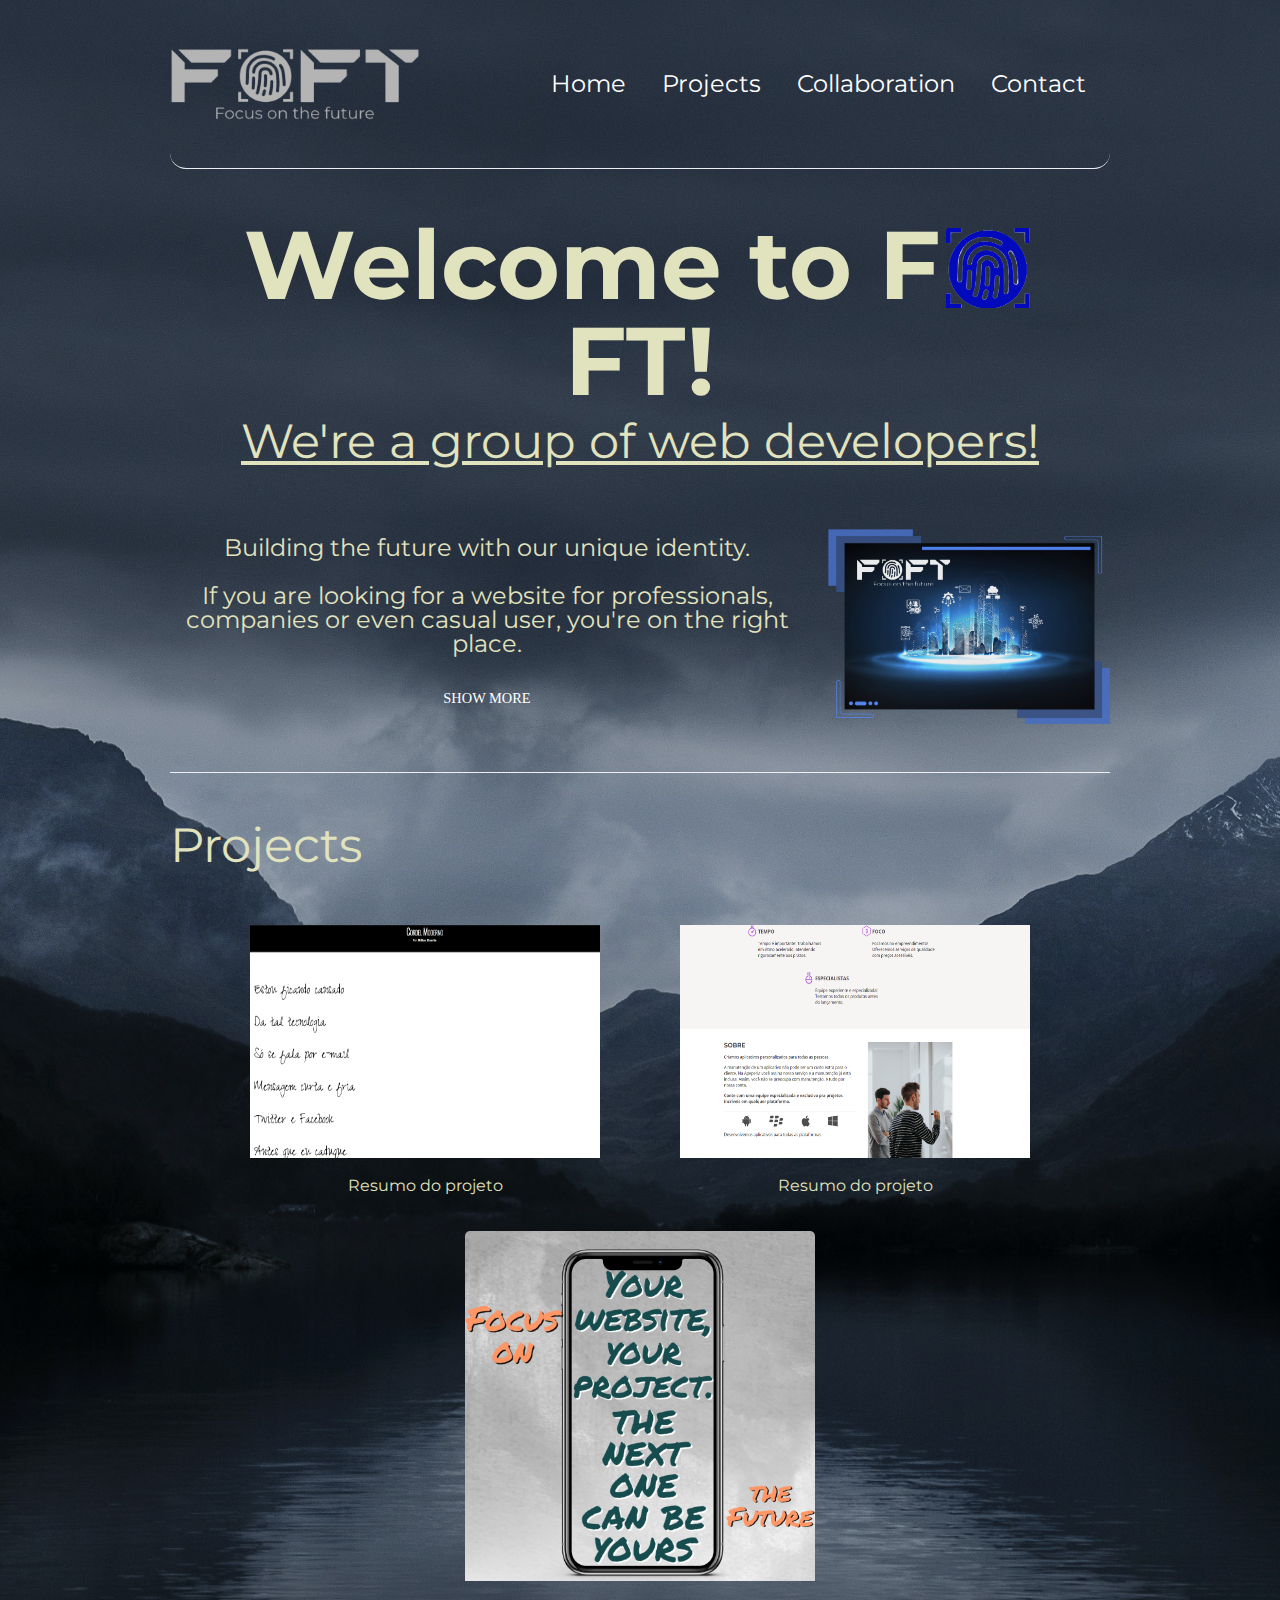
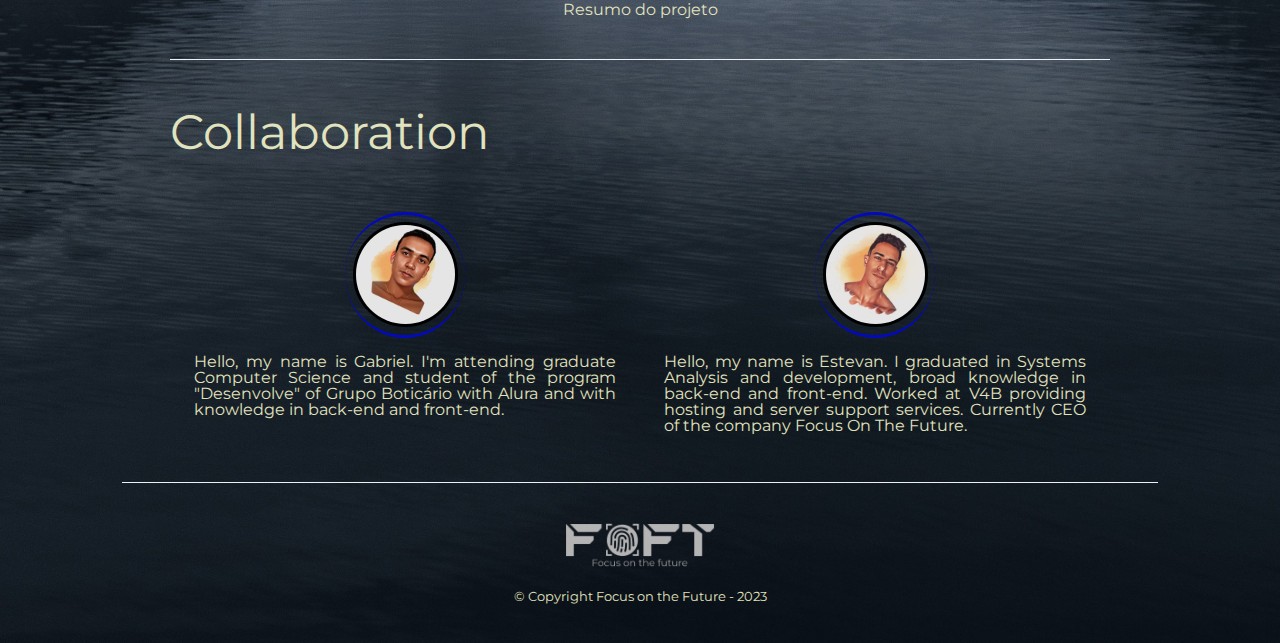
<file: index.html>
<!DOCTYPE html>
<html lang="pt-br">
<head>
    <meta charset="UTF-8">
    <meta http-equiv="X-UA-Compatible" content="IE=edge">
    <meta name="viewport" content="width=device-width, initial-scale=1.0">
    <title>FOFT</title>
    <link rel="stylesheet" href="reset.css"> 
    <link rel="stylesheet" href="index.css">
    <link rel="stylesheet" href="form.html">
    <link href="https://fonts.googleapis.com/css2?family=Montserrat&display=swap" rel="stylesheet">
</head>

<div class="all_page">
<header>
    
    <h1><a href="index.html"><img class="logo" src="./imagens/nlogo.png" alt="Logo"></h1></a>
    <nav class="nav">
        <list>
            <ul>
                <li>
                    <a class="nav_link" href="index.html">Home</a>
                </li>
                <li>
                    <a class="nav_link" href="#">Projects</a>
                </li>
                <li>
                     <a class="nav_link" href="#">Collaboration</a>
                </li>
                <li>
                      <a class="nav_link" href="form.html">Contact</a>
                </li>
            </ul>
        </list>
    </nav>
</header>
<body>
    <main>
        <section class="homepage">
            <h1>
                <p class="title overwrite">Welcome to F<span><img class="fingerprint" src="./imagens/fingerprint.png" alt=""></span>FT!</p>
                <p class="subtitle overwrite">We're a group of web developers!</p>
                <figure id="container">
                    <div class="overwrite">
                        <p class="text">Building the future with our unique identity.</p>
                        <p class="text">If you are looking for a website for professionals, companies or even casual user, you're on the right place.</p>
                        <a href="#" class="btn elastic">Show more</a>
                    </div>
                    <img class="banner" src="imagens/imghome.png" alt="Coding image">
                </figure>
            </h1>
        </section>

        <section class="page_projects">
            <h2 class="subtitle">Projects</h2>
            <div class="all_projects">
                <div class="baloon1">
                    <a href="#">
                        <img class="projeto_cordel" src="./imagens/Projeto Cordel1.png" alt="Projeto Cordel">
                    </a>    
                        <p class="text_projects">Resumo do projeto</p>
                </div>
                <div class="baloon2">
                    <a href="#">
                        <img class="projeto_apeperia" src="./imagens/Projeto apeperia.png" alt="Projeto Apeperia">
                    </a>
                        <p class="text_projects">Resumo do projeto</p>
                </div>
                <div class="your_project">
                    <img class="your_project1" src="imagens/you_project.jpg" alt="Your site">
                    </a>  
                        <p class="text_projects">Resumo do projeto</p>
                </div>
            </div>
        </section>  

        <section class="page_collaboration">
            <h2 class="subtitle">Collaboration</h2>
            <div class="all_apresentation">
                <div class="apresentation1">

                    <div class="borda">
                        <img src="./imagens/foto_perfil1.png" alt="Perfil photo" class="perfil">
                        <p></p>
                    </div>      

                    <p class="text_perfil1">Hello, my name is Gabriel. I'm attending graduate Computer Science and student of the program "Desenvolve" of Grupo Boticário with Alura and with knowledge in back-end and front-end.</p>
                </div>

                <div class="apresentation2">

                    <div class="borda">
                        <img src="./imagens/foto_perfil2.jpeg" alt="Perfil photo" class="perfil">
                        <p></p>
                    </div>

                    <p class="text_perfil1">Hello, my name is Estevan. I graduated in Systems Analysis and development, broad knowledge in back-end and front-end.
                    Worked at V4B providing hosting and server support services.
                    Currently CEO of the company Focus On The Future.</p>
                </div>
            </div>
        </section>
    </main>
    <footer>
        <img src="./imagens/nlogo.png" alt="Logo FOFT">
        <p class="copyright">© Copyright Focus on the Future - 2023</p>
    </footer>
</body>
</div>
</html>
</file>
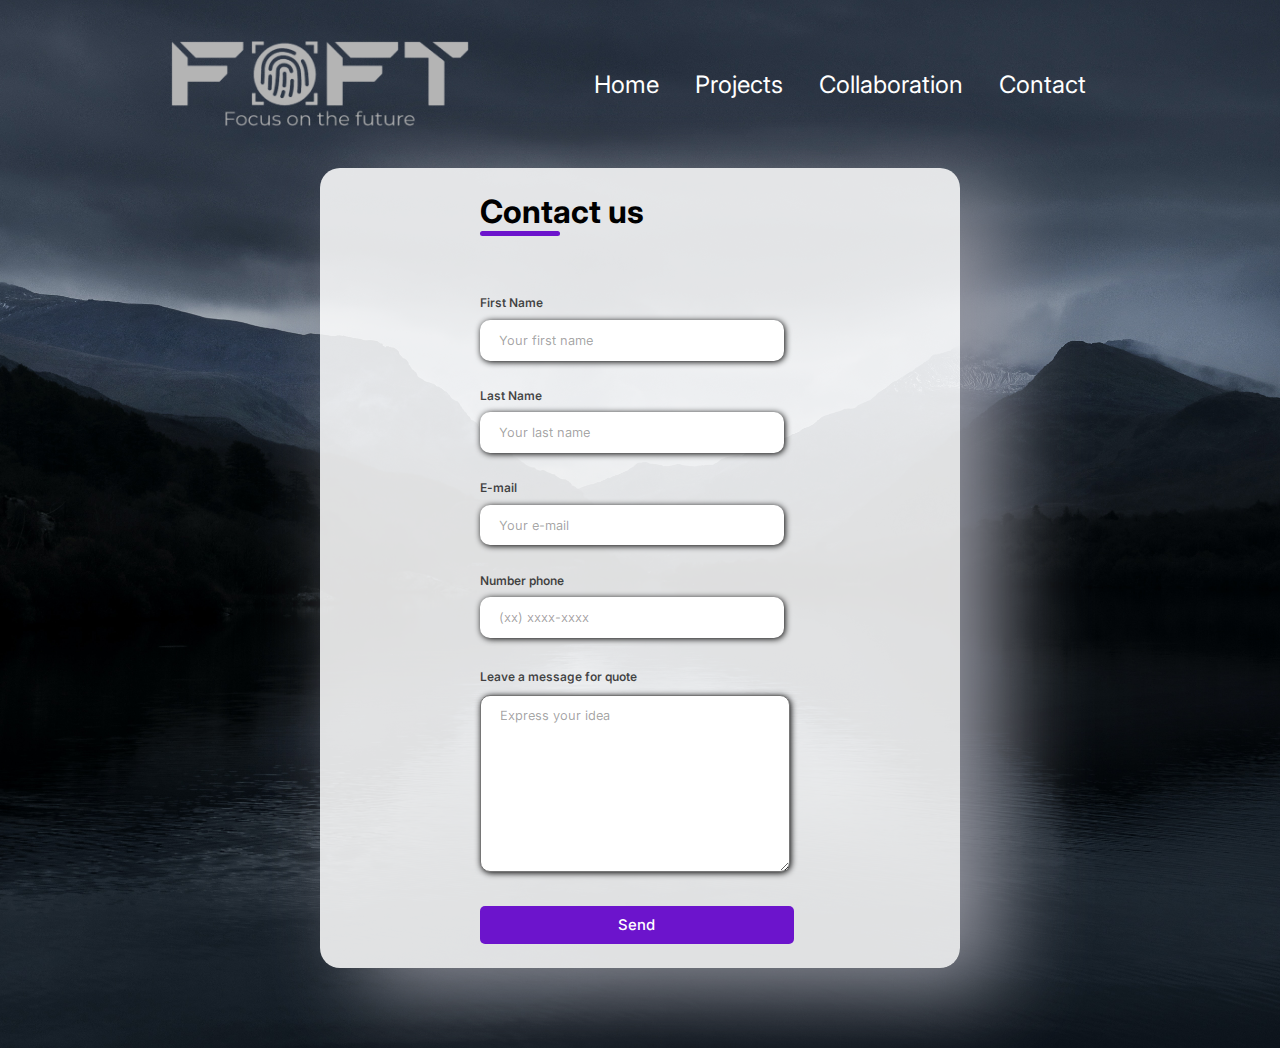
<file: form.html>
<!DOCTYPE html>
<html lang="pt-br">

<head>
    <meta charset="UTF-8">
    <meta http-equiv="X-UA-Compatible" content="IE=edge">
    <meta name="viewport" content="width=device-width, initial-scale=1.0">
    <link rel="stylesheet" href="assets/css/style.css">
    <title>Contact</title>
</head>
<header>
    
    <h1><a href="index.html"><img class="logo" src="assets/img/png_icone_cinza-removebg-preview.png" alt="Logo"></h1></a>
    <nav class="nav">
        <list>
            <ul>
                <li>
                    <a class="nav_link" href="index.html">Home</a>
                </li>
                <li>
                    <a class="nav_link" href="index.html">Projects</a>
                </li>
                <li>
                     <a class="nav_link" href="index.html">Collaboration</a>
                </li>
                <li>
                      <a class="nav_link" href="form.html">Contact</a>
                </li>
            </ul>
        </list>
    </nav>
</header>

<body style='background-image: url(/imagens/bg-dark-mode.jpg); background-repeat: no-repeat; background-size: cover;'>
    <div class="container">
        <div class="form-image">
            <img src="assets/img/arteproject.png" alt="">
        </div>
        <div class="form">
            <form action="https://formsubmit.co/d063640257eee2ed01eef316a541f882" method="POST">
                <div class="form-header">
                    <div class="title">
                        <h1>Contact us</h1>
                    </div>  
                </div>

                <div class="input-group">
                    <div class="input-box">
                        <label for="firstname">First Name</label>
                        <input id="firstname" type="text" name="firstname" placeholder="Your first name" required>
                    </div>

                    <div class="input-box">
                        <label for="lastname">Last Name</label>
                        <input id="lastname" type="text" name="lastname" placeholder="Your last name" required>
                    </div>
                    <div class="input-box">
                        <label for="email">E-mail</label>
                        <input id="email" type="email" name="email" placeholder="Your e-mail" required>
                    </div>

                    <div class="input-box">
                        <label for="number">Number phone</label>
                        <input id="number" type="tel" name="number" placeholder="(xx) xxxx-xxxx" required>
                    </div>
                    
                    <div class="input-mensage">
                        <label for="mensage-legend">Leave a message for quote</label>
                        <textarea name="mensage" id="mensage-box" cols="90" rows="10" placeholder="Express your idea"></textarea>
                    </div>  
                </div>                               
                
                <input type="hidden" name="_next" value="https://focusonthefuture.github.io/site_empresa/thanks.html">
                
                <div class="send-button">
                    <button><a href="">Send</a></button>
                </div>
            </form>
        </div>
    </div>
</body>

</html>
</file>
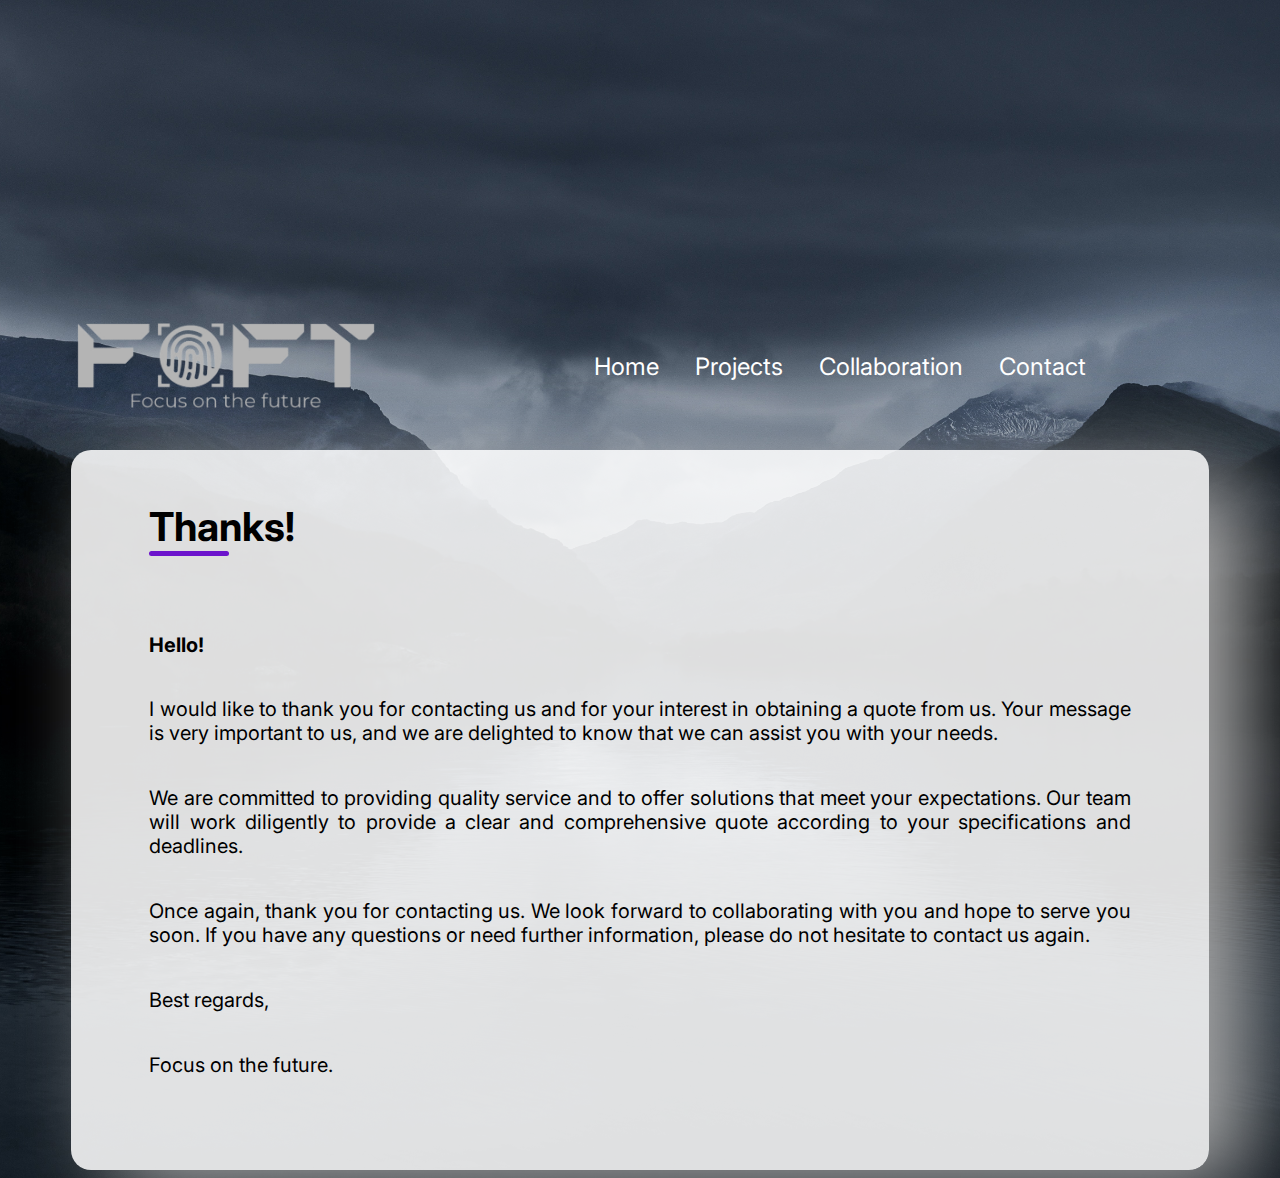
<file: thanks.html>
<!DOCTYPE html>
<html lang="pt-br">

<head>
    <meta charset="UTF-8">
    <meta http-equiv="X-UA-Compatible" content="IE=edge">
    <meta name="viewport" content="width=device-width, initial-scale=1.0">
    <link rel="stylesheet" href="assets/css/thanks.css">
    <title>Thanks!</title>
</head>
<header>
    <h1><a href="index.html"><img class="logo" src="assets/img/nlogo.png" alt="Logo"></h1></a>
    <nav class="nav">
        <list>
            <ul>
                <li>
                    <a class="nav_link" href="index.html">Home</a>
                </li>
                <li>
                    <a class="nav_link" href="#">Projects</a>
                </li>
                <li>
                     <a class="nav_link" href="#">Collaboration</a>
                </li>
                <li>
                      <a class="nav_link" href="form.html">Contact</a>
                </li>
            </ul>
        </list>
    </nav>
</header>

<body>
    <div class="container">
        <div class="form-image">
            <img src="assets/img/thanks.png" alt="">
        </div>
        <div class="form">
                <div class="form-header">
                    <div class="title">
                        
                        <h1>Thanks!</h1>
                        
                <h2>Hello!</h2>

                <p>I would like to thank you for contacting us and for your interest in obtaining a quote from us. Your message is very important to us, and we are delighted to know that we can assist you with your needs.</p>

                <p>We are committed to providing quality service and to offer solutions that meet your expectations. Our team will work diligently to provide a clear and comprehensive quote according to your specifications and deadlines.</p>

                <p>Once again, thank you for contacting us. We look forward to collaborating with you and hope to serve you soon. If you have any questions or need further information, please do not hesitate to contact us again.</p>

                <p>Best regards,</p>
                
                <p>Focus on the future.</p> 
                        
                    </div>  
               </div>
   
               
        </div>
    </div>
</body>

</html>
</file>
<file: index.css>
:root {
    --white: #edeff7;
    --background-secundary: #e1e2be;
    
    --test-color-principal: #ffffff;
    --test-color-principal1: #030abc;
    --test-color-principal2: #ffffff;

    --title-principal-size: 16px;
    --title-secundary-size: 14px;

    --montserrat: "Montserrat", sans-serif;
}

header {
    border-bottom: 1px solid var(--white);
    border-radius: 16px;
    width: 940px;
    margin: 0 auto;
    background-color: transparent;
}

section {
    /* background-color: var(--background-secundary); */
}

nav {
    width: 940px;
    margin: 0 auto;
    display: flex;
    box-sizing: border-box;
    align-items: center;
    justify-content: right;
    height: 168px;
}

.logo {
    position: absolute;
    margin-top: 3rem;
    width: 250px;
    height: auto;
}

nav ul {
    /* background-color: rgb(71, 55, 55); */
    border-radius: 16px;
    padding: 8px;
}

nav li {
    display: inline;
    padding: 16px;
}

.nav_link{
    color: var(--test-color-principal);
}

nav a {
    text-decoration: none;
    font-size: 24px;
}

body {
    font-family: var(--montserrat);
    /* background: var(--white); */
}

main {
    display: block;
}

.all_page {
    background-image: url(./imagens/bg-dark-mode.jpg);
    background-repeat: no-repeat;
    background-size: cover;
    background-position:center center;
    
}

.homepage{
    padding: 3em 0em 3em 0em;
    width: 940px;
    margin: 0 auto;
    border-bottom: 1px solid var(--white);
}

#container {
    padding-top: 2rem;
    display: flex;
    text-align: center;
    align-items: center;
}    

.fingerprint {
    width: 10.2%;
    vertical-align: bottom;
    padding: 5px;
    box-sizing: border-box;
}

.banner {
    background-size: cover;
    opacity: 90%;
    width: 30%;
}

.overwrite {
    padding-right: 1.5rem;
    text-align: center;
    color: var(--background-secundary);
  }    

.title {
    font-size: 6rem;
    font-weight: bold;
    padding-bottom: 0.5rem;
    padding-right: 0px;
}    

h1 .subtitle {
    font-size: 3rem;
    padding-bottom: 2rem;
    padding-right: 0px;
    width: 100%;
    display: inline-block;
    text-decoration: underline;
}

.subtitle {
    font-size: 3rem;
    padding-bottom: 2rem;
    padding-right: 0px;
    width: 100%;
    display: inline-block;
    color: var(--background-secundary);
}

.text {
    font-size: 1.5rem;
    padding-bottom: 1.5rem;
    color: var(--background-secundary);
}    

.link_projects {
    text-decoration: none;
    font-size: 1.2rem;
    color: var(--test-color-principal1);
}    

.page_projects {
    width: 940px;
    margin: 0 auto;
    padding: 3rem;
}

.all_projects {
    padding: 1.5rem 0rem;
    width: 940px;
    margin: 0 auto;
    display: flex;
    flex-wrap: wrap;
    justify-content: space-evenly;
    border-bottom: 1px solid var(--white);
}

.baloon1 {
    padding-bottom: 1.1rem;
    margin-bottom: 1.2rem;
}

.projeto_cordel {
    width: 350px;
    height: 250px;

    box-sizing: border-box;

    background-repeat: no-repeat;
    background-position: top 1.25rem left 2.5rem;

    padding-bottom: 1.1rem;
}

.baloon2 {
    margin-bottom: 1.2rem;
}

.projeto_apeperia {
    width: 350px;
    height: 250px;
    box-sizing: border-box;

    background-repeat: no-repeat;
    background-position: top 1.25rem left 2.5rem;

    padding-bottom: 1.1rem;
}

.your_project {
    padding-bottom: 1.1rem;
}

.your_project1 {
    max-width: 350px;
 
    box-sizing: border-box;

    background-repeat: no-repeat;
    background-position: top 1.25rem left 2.5rem;

    padding-bottom: 1.1rem;
    width: 100%;
}

img.your_project1{
    border-radius: 5px;
}

.text_projects {
    text-align: center;
    color: var(--background-secundary);
}

.page_collaboration {
    padding: 0rem 3rem 1.5rem 3rem;
    width: 940px;
    margin: 0 auto;
    display: flex;
    flex-wrap: wrap;
    justify-content: space-evenly;
    border-bottom: 1px solid var(--white);
}

.all_apresentation {
    padding: 1.5rem 0rem 1.5rem 0rem;
    display: flex;
}

.apresentation1 {
    /* display: relative; */
    flex-direction: column;
    text-align: center;
    padding: 0rem 1.5rem;
    width: 50%;
}

.perfil {
    position: absolute;
    width: 105px;
    border: 3px solid;
    border-radius: 100%;
    box-sizing: border-box;
    margin-top: 10px;
}

.borda {
    display: flex;
    justify-content: center;
    margin-bottom: 1rem;
}

.borda p {
    /* position: absolute; */
    border-top: .2rem solid var(--test-color-principal1);
    border-bottom: .2rem solid var(--test-color-principal1);
    /* border-left: .2rem solid var(--background-secundary); */
    /* border-right: .2rem solid var(--background-secundary); */
    border-radius: 50%;
    width: 120px;
    height: 120px;
    animation: aboutSpinner 8s linear infinite;
}

.text_perfil1 {
    display: relative;
    text-align: justify;
    color: var(--background-secundary);
}

.apresentation2 {
    display: relative;
    flex-direction: column;
    text-align: center;
    padding: 0rem 1.5rem;
    width: 50%;
}

.text_perfil2 {
    display: relative;
    text-align: center;
    color: var(--background-secundary);
}

footer {
    /* background: rgb(76, 76, 76); */
    text-align: center;
    padding: 40px 0;
}

.copyright {
    font-size: 13px;
    padding-top: 1.25rem;
    color: var(--background-secundary);
  }


/* effects */

.fingerprint:hover {
    /* box-shadow: 0 8px 2px -2px grey; */
    border-radius: 100%;
    padding: 1px;
}

nav a:hover {
    color: #c78c19;
    text-decoration: underline;
}

.banner:hover {
    opacity: 0.6;
  }

.btn {
    position: relative;
    display: inline-block;
    cursor: pointer;
    outline: none;
    border: 0;
    vertical-align: middle;
    text-decoration: none;
    font-size: inherit;
    font-family: inherit;
    border-radius: 10px;
  }
  .btn.elastic {
    transition: all 0.6s cubic-bezier(0.65, -0.25, 0.25, 1.95);
    font-size:0.9em;
    font-family: 'open_sansregular';
    color: #ffffff;
    padding: 0.8em 1.2em;
    /* background: #000000; */
    text-transform: uppercase;
  }

  .btn.elastic:hover, .btn.elastic:focus, .btn.elastic:active {
    
    letter-spacing: 0.220rem;
  }
  .btn.elastic:hover{
    background-color: var(--test-color-principal1);
  }
  footer img{
    max-height: 10%;
    width: 150px;
  }

  .baloon1:hover {
    font-size: 1.1rem;
    box-shadow: 0px 0px 10px whitesmoke;
    border-radius: 8px;
  }

  .baloon2:hover {
    font-size: 1.1rem;
    box-shadow: 0px 0px 8px whitesmoke;
    border-radius: 8px;
  }

  .your_project:hover {
    font-size: 1.1rem;
    box-shadow: 0px 0px 10px whitesmoke;
    border-radius: 8px;
  }


  /* effects  */

  @keyframes aboutSpinner {
    100% {
        transform: translate(0%, 0%) rotate(360deg);
    }
  }

/* light mode */

@media screen and (max-width: 480px) {
    header, .nav, .homepage, .page_projects, .all_projects, .page_collaboration {
        width: auto;
    }

    h1 {
        text-align: center;
    }

    .logo {
        position: static;
        width: 60%;
        margin: 16px 0px;
    }

    nav {
        height: auto;
    }

    .homepage {
        padding: 1.5em 8px 1.5em 8px;
    }

    .overwrite {
        padding-right: 0;
        padding-bottom: 1rem;
    }

    .fingerprint {
        padding: 5px 5px 0px 5px;
    }
    
    .title, h1 .subtitle {
        font-size: 2rem;
    }

    h1 .subtitle {
        padding-bottom: 0.5rem;
    }

    .text {
        padding-bottom: 0.5rem;
        font-size: 16px;
    }

    #container {
    padding-top: 1rem;
    display: inline-block;
    }

    .banner {
        width: 100%;
    }

    nav {
        display: inline;
    }
    
    nav ul {
        display: flex;
        justify-content: space-around;
        padding: 0 0 8px 0;
    }

    nav li {
        padding: 8px;
    }

    nav a {
        font-size: 16px;
    }
    
    .page_projects {
        padding: 1.5rem;
    }

    .all_projects {
        padding: 0 0 8px 0;
    }

    .page_projects .subtitle {
        text-align: center;
        padding-bottom: 1.5rem;
    }

    .baloon2 {
        padding-bottom: 1.1rem;
    }

    .projeto_cordel, .projeto_apeperia, .your_project1 {
        width: 90vw;
    }

    .page_collaboration .subtitle {
        width: auto;
        padding-bottom: 1.5rem;
    }

    .all_apresentation {
        padding: 0;
        display: inline-block;
    }

    .apresentation1, .apresentation2 {
        padding: 0 0 1rem 0;
        width: 90vw;
    }

    footer {
        padding: 1.5rem 0;
    }

    footer img {
        width: 25%;
        max-width: 100px;
    }

    .copyright {
        padding-top: 0.75rem;
    }
}

@media screen and (min-width: 481px) and (max-width: 880px) {
    header, .nav, .homepage, .page_projects, .all_projects, .page_collaboration {
        width: auto;
    }

    h1 {
        text-align: center;
    }

    .logo {
        position: static;
        width: 60%;
        max-width: 250px;
        margin: 16px 0px;
    }

    nav {
        height: auto;
    }

    .homepage {
        padding: 1.5em 8px 1.5em 8px;
    }

    .overwrite {
        padding-right: 0;
        padding-bottom: 1rem;
    }

    #container .overwrite {
        margin: 0 8px;
    }

    h1 .title {
        font-size: 3rem;
        display: inline-block;
    }

    h1 .subtitle {
        padding-bottom: 0.5rem;
        font-size: 2rem;
    }

    .text {
        padding-bottom: 0.5rem;
        font-size: 24px;
    }

    .btn.elastic {
        font-size: 1.2rem;
    }

    #container {
    padding-top: 1rem;
    display: inline-block;
    }

    .banner {
        width: 100%;
    }

    nav {
        display: inline;
    }
    
    nav ul {
        display: flex;
        justify-content: space-around;
        padding: 0 0 8px 0;
    }

    nav li {
        padding: 8px;
    }

    nav a {
        font-size: 18px;
    }
    
    .page_projects {
        padding: 1.5em 0px;
    }

    .all_projects {
        padding: 0;
        display: flex;
        flex-direction: column;
        align-content: center;
    }

    .page_projects .subtitle {
        text-align: center;
        padding-bottom: 1.5rem;
    }

    .baloon2 {
        padding-bottom: 1.1rem;
    }

    .projeto_cordel, .projeto_apeperia, .your_project1 {
        width: 90vw;
        max-width: 350px;
    }

    .text_projects {
        font-size: 20px;
    }

    .page_collaboration {
       padding: 1.5em 8px 1.5em 8px;
    }

    .page_collaboration .subtitle {
        width: auto;
        padding-bottom: 1.5rem;
    }

    .all_apresentation {
        padding: 0;
        display: inline-block;
    }

    .apresentation1 {
        display: flex;
        flex-direction: row;
        padding: 0 2rem 1rem 2rem;
        width: 90vw;
    }

    .apresentation2 {
        display: flex;
        flex-direction: row-reverse;
        padding: 0 2rem 1rem 2rem;
        width: 90vw;
    }

    .apresentation1 .borda {
        margin-right: 16px;
    }

    .apresentation2 .borda {
        margin-left: 16px;
    }

    .text_perfil1 {
        display: flex;
        align-items: center;
        font-size: 18px;
    }

    footer {
        padding: 1.5rem 0;
    }

    footer img {
        width: 21%;
        max-width: 150px
    }

    .copyright {
        padding-top: 0.75rem;
    }
}

@media screen and (min-width: 881px) and (max-width: 1024px) {
    header, .nav, .homepage, .page_projects, .all_projects, .page_collaboration {
        width: auto;
    }

    .logo {
        position: static;
        width: 60%;
        max-width: 250px;
        margin: 16px 0px;
    }

    /* nav ul {
        display: flex;
        justify-content: space-around;
        padding: 0 0 8px 0;
    } */

    h1 {
        text-align: center;
    }

    h1 .title {
        font-size: 5rem;
        display: inline-block;
    }

    .nav {
        display: inline;
    }

    nav ul {
        display: flex;
        justify-content: space-around;
        padding: 0 0 8px 0;
    }

    .subtitle {
        text-align: center;
    }

    h1 .subtitle {
        font-size: 2.5rem;
    }

    .banner {
        width: 40%;
    }

    .btn.elastic {
        font-size: 1.2rem;
    }

    .homepage {
        padding: 3em 0.5em 3em 0.5em;
    }

    footer img {
        max-height: 10%;
        width: 150px;
    }
}
</file>
<file: assets/css/style.css>
@import url('https://fonts.googleapis.com/css2?family=Inter:wght@200;300;400;500&family=Open+Sans:wght@300;400;500;600&display=swap');

:root {
    --white: #edeff7;
    --background-secundary: #e1e2be;
    
    --test-color-principal: #ffffff;
    --test-color-principal1: #030abc;
    --test-color-principal2: #ffffff;

    --title-principal-size: 16px;
    --title-secundary-size: 14px;

    --montserrat: "Montserrat", sans-serif;
}
/*menu
.dropdown {
    width: 230px;
    display: inline-block;
    margin-top: -35rem;
    margin-left: -9%;
    position: absolute;
    font-family: 'Inter', sans-serif;
    transition: all 2s; 
      
  }
  .dropdown ul {
      list-style-type: none;
      display: block;
      margin: 0;
      padding: 0;
      position: absolute;
      width: 100%;
      box-shadow: 0 6px 5px -5px #6d14cc00;
      overflow: hidden;
      border-radius: 0 0 8px 8px;
      z-index: 9;
      
  }
  .dropdown a {
    display: block;
    padding: 0 0 0 10px;
    text-decoration: none;
    line-height: 40px;
    font-size: 2em;
    font-weight: bold;
    color: #ffffff;
    background-color: #00000000;
    
  }
  .dropdown li {
    height: 0;
    overflow: hidden;
  }
  .dropdown li:first-child a {
    border-radius: 8px 8px 0 0;
  }
  .dropdown li:last-child a {
    border-radius: 0 0 2px 2px;
  }
  .dropdown li:first-child a::before {
    content: "";
    display: block;
    position: absolute;
    width: 0;
    height: 0;
    border-left: 10px solid transparent;
    border-right: 10px solid transparent;
    border-bottom: 12px solid #00000000;
    margin: -9px 0 0 15px;
  }
  .dropdown .primeiro-item       { background:transparent; color: #ffffff; }
  .dropdown .primeiro-item:hover { background:transparent; color: #909092; }
  .dropdown a:hover, .dropdown.toggle > label:hover, .dropdown.toggle > input:checked ~ label {
    background-color: #00000000;
    color: #909092;
  }
  .dropdown > a:hover::after, .dropdown.toggle > label:hover::after, .dropdown.toggle > input:checked ~ label::after {
    border-top-color: #AAA;
  }
  .dropdown li:first-child a:hover::before {
    border-bottom-color: #00c1ec00;
  }
  .dropdown.hover:hover li, .dropdown.toggle > input:checked ~ ul li {          
    height: auto;
  }
  .dropdown.hover:hover li:first-child, .dropdown.toggle > input:checked ~ ul li:first-child {
    padding-top: 15px;
  }
/*fim do menu*/  
header {
    border-radius: 16px;
    width: 940px;
    margin: 0 auto;
    background-color: transparent;
}


nav {
    width: 940px;
    margin: 0 auto;
    display: flex;
    box-sizing: border-box;
    align-items: center;
    justify-content: right;
    height: 168px;
}

.logo {
    position: absolute;
    margin-top: 2.5rem;
    width: 300px;
    height: auto;
}

nav ul {
    /* background-color: rgb(71, 55, 55); */
    border-radius: 16px;
    padding: 8px;
}

nav li {
    display: inline;
    padding: 16px;
}

.nav_link{
    color: var(--test-color-principal);
}

nav a {
    text-decoration: none;
    font-size: 24px;
}
nav a:hover {
    color: #6d14cc;
    text-decoration: underline;
}

.banner:hover {
    opacity: 0.6;
  }

*{
    padding: 0;
    margin: 0;
    box-sizing: border-box;
    font-family: 'Inter', sans-serif;
}
body{
    background-image: url(bg-dark-mode.jpg);
    background-repeat: no-repeat;
    background-size: cover;
    background-position: center center;
}

.container {
    width: 80%;
    height: 80vh;
    display: flex;
    margin: auto;
}

.form-image {
    width: 50%;
    display: flex;
    justify-content: center;
    align-items: center;
    background-color: #6d14cc;
    padding: 1rem;
    border-radius: 20px 0px 0px 20px;
    box-shadow: #ffffffa8 -30px 20px 90px 1px;
}

.form-image img {
    width: 100%;
    height: 100%;
    border-radius: 10px;
}

.form {
    width: 50%;
    display: flex;
    flex-direction: column;
    justify-content: center;
    align-items: center;
    background-color: #ffffffde;
    padding: 10rem;
    border-radius: 0px 20px 20px 0px;
    box-shadow: 40px 20px 90px 1px #9596a0;
}
p{
    font-size: 20px;
    text-align: justify;
    margin-top: 10px;
    
}

.form-header {
    margin-bottom: 3rem;
    display: flex;
    justify-content: space-between;
}
.form-header h1::after {
    content: '';
    display: block;
    width: 5rem;
    height: 0.3rem;
    background-color: #6C14CC;
    margin: 0 auto;
    position: absolute;
    border-radius: 10px;
}

.input-group {
    display: flex;
    flex-wrap: wrap;
    justify-content: space-between;
    padding: 1rem 0;

}

.input-box {
    display: flex;
    flex-direction: column;
    margin-bottom: 1.1rem;
    margin-right: 1rem;
}

.input-box input {
    margin: 0.6rem 0;
    padding: 0.8rem 1.2rem;
    border: none;
    border-radius: 10px;
    box-shadow: 1px 1px 6px #000000;
    font-size: 0.8rem;
}

.input-box input:hover {
    background-color: #eeeeee;
}

.input-box input:focus-visible {
    outline: 1px solid #0011ff6c;
}

.input-box label,
.gender-title h6 {
    font-size: 0.75rem;
    font-weight: 600;
    color: #000000b7;
}

.input-box input::placeholder {
    color: #0000005e;
}

.gender-group {
    display: flex;
    justify-content: space-between;
    margin-top: 0.62rem;
    padding: 0.5rem;
}

.gender-input {
    display: flex;
    align-items: center;
}

.gender-input input {
    margin-right: 0.35rem;
}

.gender-input label {
    font-size: 0.81rem;
    font-weight: 600;
    color: #000000b6;
}

.send-button button {
    width: 98%;
    margin-top: 2.5rem;
    border: none;
    background-color: #6C14CC;
    padding: 0.62rem;
    border-radius: 5px;
    cursor: pointer;
    
}

.send-button button:hover {
    background-color: #0011ff;
    box-shadow: rgba(0, 0, 0, 0.25) 0px 14px 28px, rgba(0, 0, 0, 0.22) 0px 10px 10px;
}

.send-button button a {
    text-decoration: none;
    font-size: 0.93rem;
    font-weight: 500;
    color: #fff;
}

textarea{
    border-radius: 10px;
    display: flex;
    margin-bottom: 1.1rem;
    margin-right: 1rem;
    margin: 0.6rem 0;
    padding: 0.8rem 1.2rem;
    box-shadow: 1px 1px 6px #000000;
    font-size: 0.8rem;
    width: 98%;
}
.input-mensage label{
    font-size: 0.75rem;
    font-weight: 600;
    color: #000000b7;
    
}
.input-mensage textarea::placeholder {
    color: #0000005e;
}
.input-mensage textarea:hover{
    background-color: #00000000;
}
footer img{
    max-height: 10%;
    width: 150px;
}
footer {
    /* background: rgb(76, 76, 76); */
    text-align: center;
    padding: 40px 0;
}

.copyright {
    font-size: 13px;
    padding-top: 1.25rem;
    color: var(--background-secundary);
    text-align: center;
  }

@media screen and (max-width: 1951px) {
    .input-box{
        width: 98%;
    }    
}

@media screen and (max-width: 1500px) {
    
    .form-image {
        display: none;
    }
    .container {
        height: 50rem;
        width: 50%;
        margin-bottom: 5rem;  
                
    }
    .form {
        width: 100%;
        border-radius: 20px 20px 20px 20px;
    }
    .send-button{
        margin-top: -2rem;
        width: 100%;
    }
    .input-box{
        width: 98%;
    }
    textarea{
        width: 97%;
    }
}

@media screen and (max-width: 1064px) {
    
    body {
        display: inline-block;
    }
    .container {
        width: 80%;
        height: 56rem;
        margin-bottom: 5rem;  
    }
    .input-group {    
        flex-direction: column;
        z-index: 5;
        padding-right: 5rem;
        max-height: 40rem; 
        flex-wrap: nowrap;
        width: 109%;
        margin-left: 1rem;
        margin-right: 1rem;
    }
    .input-box {
    margin-left: 5px;
    }
    .gender-inputs {
        margin-top: 2rem;
    }
    .gender-group {
        flex-direction: column;
    }
    .gender-title h6 {
        margin: 0;
    }
    .gender-input {
        margin-top: 0.5rem;
    }
    .send-button{
        max-width: 5rem;
        display: flex;
        margin-bottom: 5px;
        margin-left: 1rem;
        margin-right: 1rem;
    }
    textarea{
        width: 100%;
    }
    h1{
        margin-left: 1rem;
        margin-right: 1rem;
    }
    footer {
        /* background: rgb(76, 76, 76); */
        text-align: center;
        margin-top: 7rem;
    }
    
}

@media screen and (max-width: 440px) {
    .form {
        padding: 0
    }
    .container {
        width: 90%;
        margin-top: -3rem;  
        padding-top: 3rem; 
    }
    .input-group {    
        flex-direction: column;
        z-index: 5;
        padding-right: 2rem;
        max-height: 40rem; 
        flex-wrap: nowrap;
        width: 100%;
        margin-left: 1rem;
        margin-right: 1rem;
    }
    .input-box {
    margin-left: 5px;
    }
    .gender-inputs {
        margin-top: 2rem;
    }
    .gender-group {
        flex-direction: column;
    }
    .gender-title h6 {
        margin: 0;
    }
    .gender-input {
        margin-top: 0.5rem;
    }
    .send-button{
        max-width: 5rem;
        display: flex;
        margin-bottom: 5px;
        margin-left: 1.1rem;
        margin-right: 1rem;
        margin-top: -3rem;
    }
    textarea{
        width: 100%;
        height: 50%;
    }
    h1{
        margin-left: 1rem;
        margin-right: 1rem;
        margin-bottom: -2rem;
    }
    
    footer {
        /* background: rgb(76, 76, 76); */
        text-align: center;
        margin-bottom: 16px;
        padding: 0;
    }
    header{
        margin-top: 2rem;
    }
    body{ 
        display: block;
    }
    header, .nav {
        width: auto;
    }

    h1 {
        text-align: center;
    }

    .logo {
        position: static;
        width: 60%;
        margin: 0px 0px 1rem 0px;
    }

    nav {
        height: auto;
        margin-top: 1rem;
        display: inline;
        
    }
    nav a{
        font-size: 18px;
    }
       
    nav ul {
        display: flex;
        justify-content: space-around;
        padding: 0 0 4px 0;
    }
    nav li {
        display: inline;
        padding: 2px;
        margin-top: 1.5rem;
        margin-bottom: 1rem;
    }
}
</file>
<file: assets/css/thanks.css>
@import url('https://fonts.googleapis.com/css2?family=Inter:wght@200;300;400;500&family=Open+Sans:wght@300;400;500;600&display=swap');

:root {
  --white: #edeff7;
  --background-secundary: #e1e2be;
  
  --test-color-principal: #ffffff;
  --test-color-principal1: #030abc;
  --test-color-principal2: #ffffff;

  --title-principal-size: 16px;
  --title-secundary-size: 14px;

  --montserrat: "Montserrat", sans-serif;
}
header {
  border-radius: 16px;
  width: 940px;
  margin: 0 auto;
  background-color: transparent;
}
section {
  /* background-color: var(--background-secundary); */
}

nav {
  width: 940px;
  margin: 0 auto;
  display: flex;
  box-sizing: border-box;
  align-items: center;
  justify-content: right;
  height: 168px;
}

.logo {
  position: absolute;
  margin-top: 2.5rem;
  width: 300px;
  height: auto;
}

nav ul {
  /* background-color: rgb(71, 55, 55); */
  border-radius: 16px;
  padding: 8px;
}

nav li {
  display: inline;
  padding: 16px;
}

.nav_link{
  color: var(--test-color-principal);
}

nav a {
  text-decoration: none;
  font-size: 24px;
}
nav a:hover {
  color: #6d14cc;
  text-decoration: underline;
}

.banner:hover {
  opacity: 0.6;
}
*{
  box-sizing: border-box;
  font-family: 'Inter', sans-serif;
}
body{
  background-image: url(bg-dark-mode.jpg);
  background-repeat: no-repeat;
  background-size: cover;
  background-position: center center;
  margin-top: 17rem;
}
.container {
  width: 80%;
  height: 80vh;
  display: flex;
  margin: 0 auto;
}

.form-image {
    width: 50%;
    display: flex;
    justify-content: center;
    align-items: center;
    background-color: #6d14cc;
    padding: 1rem;
    border-radius: 20px 0px 0px 20px;
    box-shadow: #818181 -30px 20px 90px 1px;
}

.form-image img {
    width: 100%;
    height: 100%;
    border-radius: 10px;
}

.form {
    width: 50%;
    display: flex;
    flex-direction: column;
    justify-content: center;
    align-items: center;
    background-color: #ffffffde;
    padding: 10rem;
    border-radius: 0px 20px 20px 0px;
    box-shadow: 40px 20px 90px 1px #aaaaaa;
}

.form-header {
    margin-bottom: 3rem;
    display: flex;
    justify-content: space-between;
}
.form-header h1::after {
    content: '';
    display: block;
    width: 5rem;
    height: 0.3rem;
    background-color: #6C14CC;
    margin: 0 auto;
    position: absolute;
    border-radius: 10px;
}
p { 
    margin-top: 5%;
    margin-left: -10%;
    margin-right: -10%;    
    font-size: 20px; 
    text-align: justify;   
}
h2 {
    margin-top: -20%;
    font-size: 20px;
    margin-left: -10%;
    margin-right: -10%;
}
h1{       
    font-size: 40px;
    margin-bottom: 30%;
    margin-left: -10%;
}
@media screen and (max-width: 1580px) {
    
    .form-image {
        display: none;
    }
    .container {
        width: 90%;
    }
    .h1{}
.form{
    width: 100%;
    height: 100%;
    border-radius: 20px;
}
}

@media screen and (max-width: 1180px) {
    
    .container {
        width: 90%;
        height: 56rem; 
         
    }
    
    h1{
    margin-left: -10%;
    
    }
    body {
      display: inline-block;
  }
  .logo{margin-left: 10rem;}
}

@media screen and (max-width: 440px) {



}
</file>
